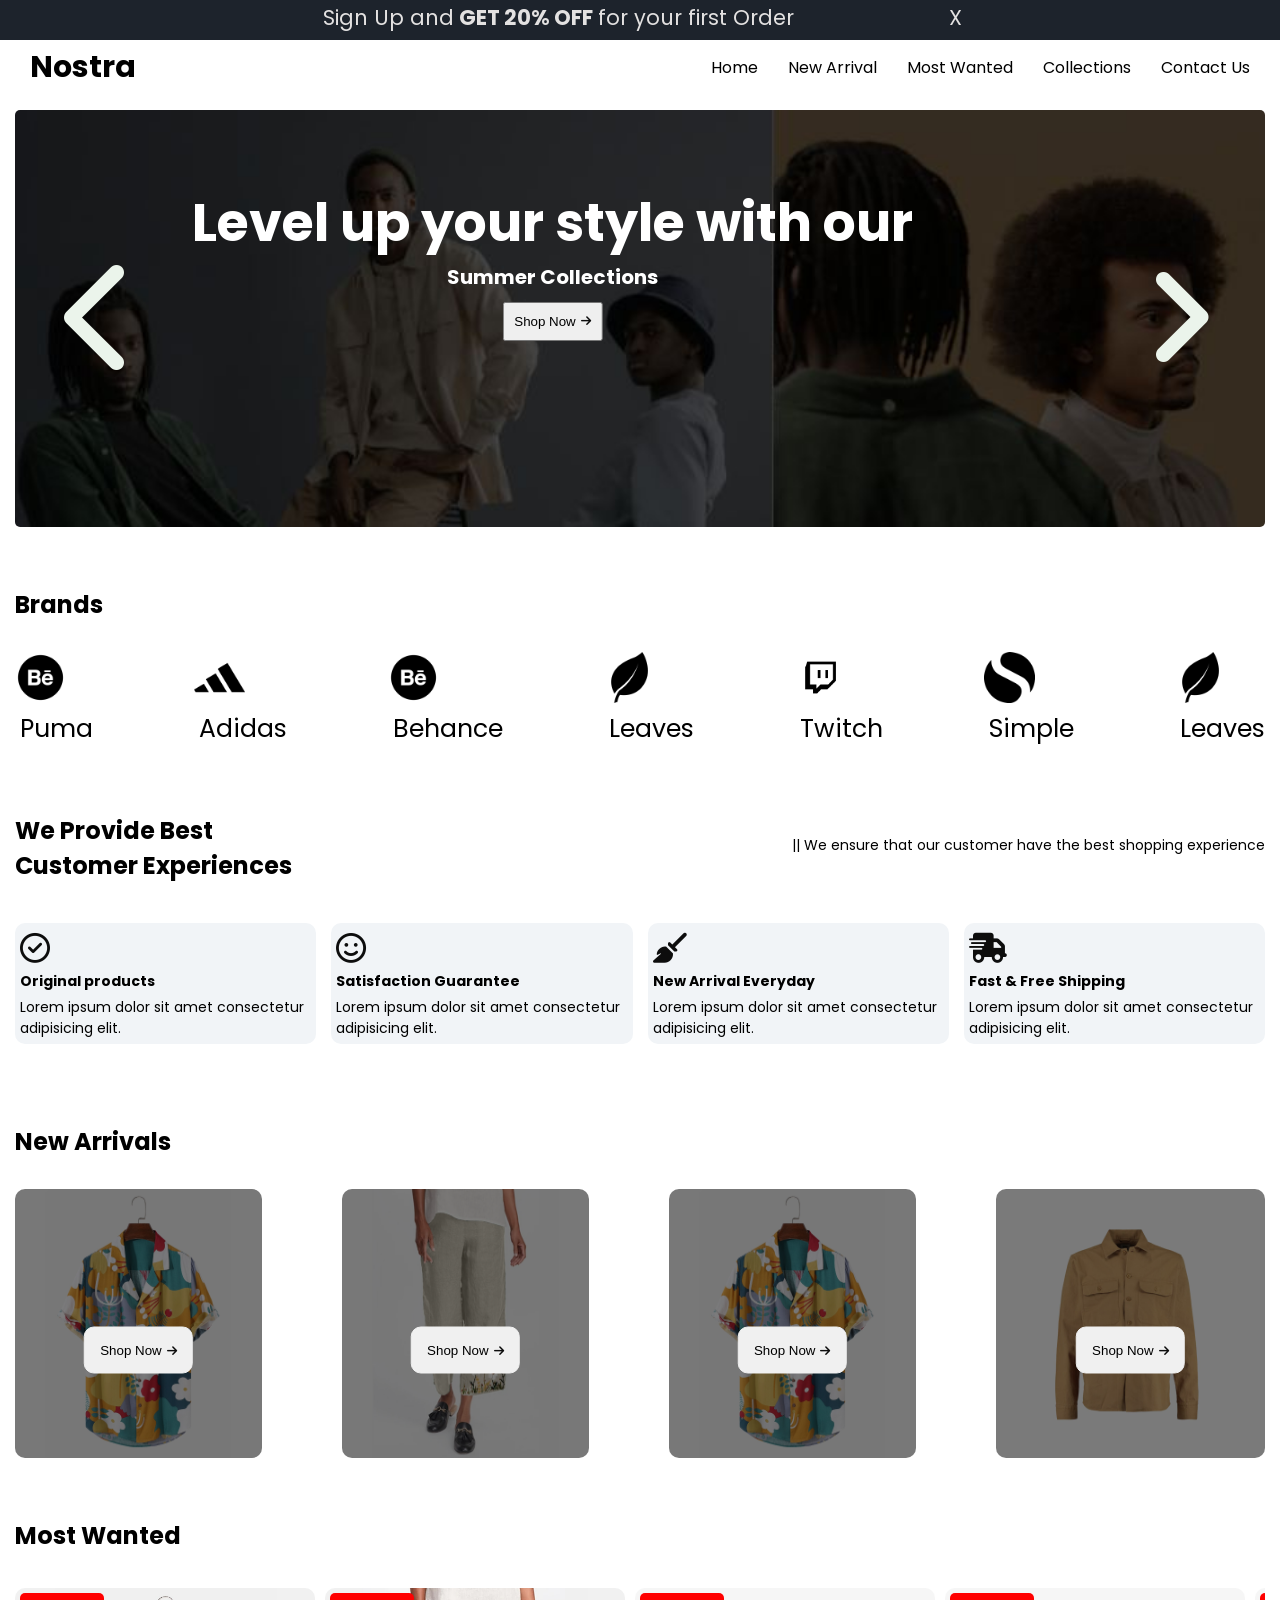
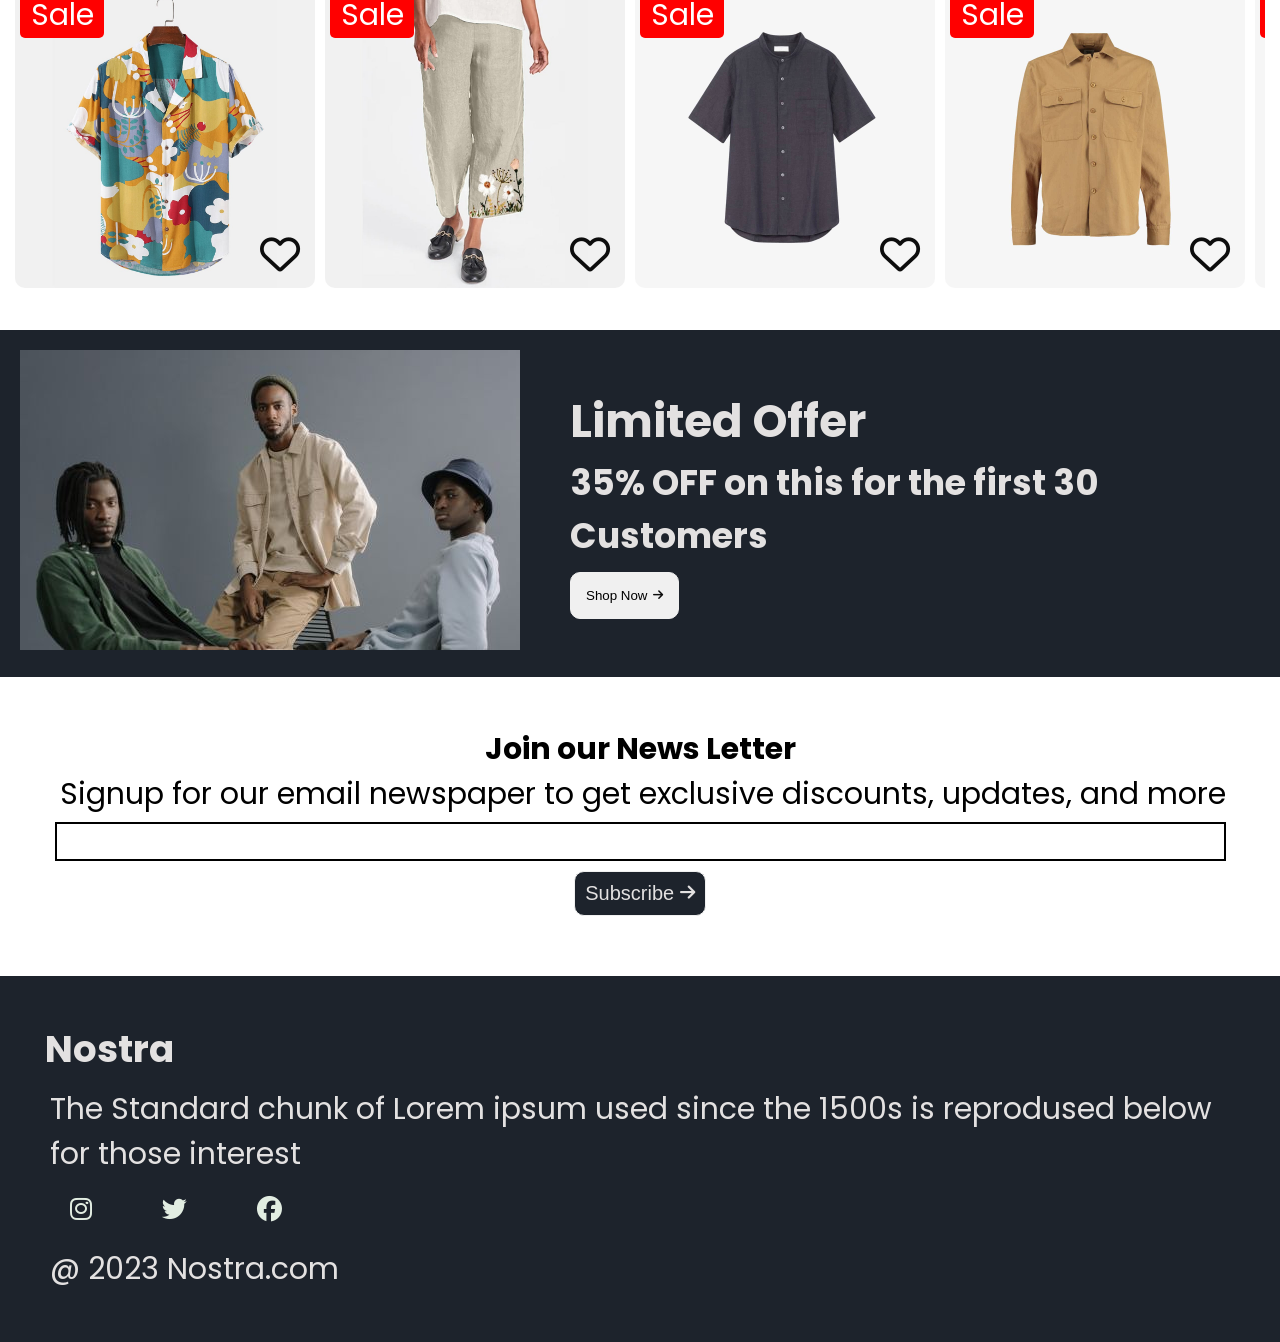
<file: index.html>
<!DOCTYPE html>
<html lang="en">

<head>
   <meta charset="UTF-8">
   <meta name="viewport" content="width=device-width, initial-scale=1.0">
   <title>Nostra - E-commerce Website </title>

   <!--My font-->
   <link href="https://fonts.googleapis.com/css2?family=Poppins:wght@300;400;600;700&display=swap" rel="stylesheet">

   <!-- style sheet-->
   <link rel="stylesheet" href="style.css">

   

   <!--Font awesome-->
   <link rel="stylesheet" href="https://cdnjs.cloudflare.com/ajax/libs/font-awesome/6.5.1/css/all.min.css">


</head>

<body>
   <!--signup bar section-->
   <section class="signupbar">
      <p>Sign Up and </p>
      <p class="getoffer">GET 20% OFF </p>
      <div class="signup-content">
         <p>for your first Order</p>
         <p id="X">X</p>
      </div>
   </section>

   <!--Nav Bar-->
   <section class="navbar">
      <div class="navbar_content1">

         <h2> Nostra</h2>

      </div>
      <div class="navbar_content2">

         <a href="#Home">Home </a>
         <a href="#new-arrival"> New Arrival</a>
         <a href="#most-wanted">Most Wanted</a>
         <a href="collections.html">Collections</a>
         <a href="contact.html">Contact Us</a>
      </div>

      <div class="bars" id="menuicon">
         <i class="fa-solid fa-bars" style="color: rgb(20, 20, 20);"></i>
      </div>

   </section>

   <!--Side Navbar-->
   <section>
      
      <div class="sidenavbar_content2">


          <div id="sidenavbar-X">
          <p>X</p>
      </div>

      
         <a href="#home">Home </a>
         <a href="#new-arrival"> New Arrival</a>
         <a href="#most-wanted">Most Wanted</a>
         <a href="collections.html">Collections</a>
         <a href="contact.html">Contact Us</a>
      </div>

     
 </section>
      

   <!---slider image-->
   <section class="slider">
      <div class="slider-left-button">
         <i class="fa-solid fa-chevron-left fa-2xl" style="color: rgb(235, 244, 235);"></i></i>
      </div>
      <div class="slider-content">
         <h1>Level up your style with our</h1>
         <h4>Summer Collections</h4>
         <button class="btn">
            Shop Now
            <i class="fa-solid fa-arrow-right fa-sm" style="color: rgb(13, 13, 13);"></i>
         </button>
      </div>
      <div class="slider-image">
         <img src="./slider image/slider-one.jpg" alt="slider image">
         <img src="./slider image/slider-two.jpg" alt="slider image">
         <img src="./slider image/slider-three.jpg" alt="slider image">
      </div>

      <div class="slider-right-button">
         <i class="fa-solid fa-angle-right fa-2xl" style="color: rgb(235, 244, 235);"></i>
      </div>

   </section>

   <!--Brands section-->
   <section class="brands">
      <h2>Brands</h2>
      <div class="brands_container">
         <div class="brands-item">
            <img src="./brands image/puma.png" alt="puma">
            <p>Puma</p>
         </div>

         <div class="brands-item">
            <img src="./brands image/adidas.png" alt="adidas">
            <p>Adidas</p>
         </div>

         <div class="brands-item">
            <img src="./brands image/behance.png" alt="behance">
            <p>Behance</p>
         </div>

         <div class="brands-item">
            <img src="./brands image/leaves.png" alt="leaves">
            <p>Leaves</p>
         </div>

         <div class="brands-item">
            <img src="./brands image/twitch.png" alt="twitch">
            <p>Twitch</p>
         </div>

         <div class="brands-item">
            <img src="./brands image/simple.png" alt="simple">
            <p>Simple</p>
         </div>
         <div class="brands-item">
            <img src="./brands image/leaves2.png" alt="leaves2">
            <p>Leaves</p>
         </div>
      </div>
   </section>

   <!--customer Experience-->

   <section class="customer-experience">
      <div class="customer-experience-content1">
         <h1>We Provide Best </h1>
         <h1>Customer Experiences</h1>
      </div>

      <div class="customer-experience-content2">
         <p> || We ensure that our customer have the best shopping experience</p>
      </div>
   </section>

   <!--Guarantee section-->
   <section class="guarantee-section">
      <div class="guarantee-contents1">
         <i class="fa-regular fa-circle-check" style="color: rgb(13, 13, 13);"></i>
         <h5>Original products</h5>
         <p>Lorem ipsum dolor sit amet consectetur adipisicing elit. </p>
      </div>

      <div class="guarantee-contents2">
         <i class="fa-regular fa-face-smile" style="color: rgb(13, 13, 13);"></i>
         <h5>Satisfaction Guarantee</h5>
         <p>Lorem ipsum dolor sit amet consectetur adipisicing elit.</p>
      </div>

      <div class="guarantee-contents3">
         <i class="fa-solid fa-broom" style="color: rgb(13, 13, 13);"></i>
         <h5>New Arrival Everyday</h5>
         <p>Lorem ipsum dolor sit amet consectetur adipisicing elit.</p>
      </div>

      <div class="guarantee-contents4">
         <i class="fa-solid fa-truck-fast" style="color: rgb(13, 13, 13);"></i>
         <h5>Fast & Free Shipping</h5>
         <p>Lorem ipsum dolor sit amet consectetur adipisicing elit. </p>
      </div>
   </section>

   <!--New Arrivals-->
   <section class="new-arrivals reveal" id="new-arrival">
      <div class="new">
         <h2>New Arrivals</h2>
      </div>
      <div class="new-arrivals-container">
         <div class="new-arrivals-contents">
            <img src="./Arrival images/A1.jpg" alt="arrival-image">
            <div class="overlay">
               <button class="btn1">
                  Shop Now
                  <i class="fa-solid fa-arrow-right fa-sm" style="color: rgb(13, 13, 13);"></i>
               </button>
            </div>
         </div>

         <div class="new-arrivals-contents">
            <img src="./Arrival images/A2.jpg" alt="arrival-image">
            <div class="overlay">
               <button class="btn1">
                  Shop Now
                  <i class="fa-solid fa-arrow-right fa-sm" style="color: rgb(13, 13, 13);"></i>
               </button>
            </div>
         </div>

         <div class="new-arrivals-contents">
            <img src="./Arrival images/A1.jpg" alt="arrival-image">
            <div class="overlay">
               <button class="btn1">
                  Shop Now
                  <i class="fa-solid fa-arrow-right fa-sm" style="color: rgb(13, 13, 13);"></i>
               </button>
            </div>
         </div>

         <div class="new-arrivals-contents">
            <img src="./Arrival images/A4.jpg" alt="arrival-image">
            <div class="overlay">
               <button class="btn1">
                  Shop Now
                  <i class="fa-solid fa-arrow-right fa-sm" style="color: rgb(13, 13, 13);"></i></button>
            </div>
         </div>
      </div>
   </section>

   <!--Most Wanted section-->

   <section class="most-wanted" id="most-wanted">
      <div class="new-mw">
         <h2>Most Wanted</h2>
      </div>

      <div class="most-wanted-container">
         <div class="most-wanted-contents">
            <img src="./Most wanted images/A1.jpg" alt="most-wanted">
            <p class="button"> Sale</p>
            <i class="fa-regular fa-heart liked" style="color: rgb(13, 13, 13);"></i>

         </div>

         <div class="most-wanted-contents">
            <img src="./Most wanted images/A2.jpg" alt="most-wanted">
            <p class="button"> Sale</p>
            <i class="fa-regular fa-heart liked" style="color: rgb(13, 13, 13);"></i>

         </div>

         <div class="most-wanted-contents">
            <img src="./Most wanted images/A3.jpg" alt="most-wanted">
            <p class="button"> Sale</p>
            <i class="fa-regular fa-heart liked" style="color: rgb(13, 13, 13);"></i>

         </div>

         <div class="most-wanted-contents">
            <img src="./Most wanted images/A4.jpg" alt="most-wanted">
            <p class="button"> Sale</p>
            <i class="fa-regular fa-heart liked" style="color: rgb(13, 13, 13);"></i>

         </div>

         <div class="most-wanted-contents">
            <img src="./Most wanted images/A5.jpg" alt="most-wanted">
            <p class="button"> Sale</p>
            <i class="fa-regular fa-heart liked" style="color: rgb(13, 13, 13);"></i>

         </div>

         <div class="most-wanted-contents">
            <img src="./Most wanted images/A6.jpg" alt="most-wanted">
            <p class="button"> Sale</p>
            <i class="fa-regular fa-heart liked" style="color: rgb(13, 13, 13);"></i>

         </div>

         <div class="most-wanted-contents">
            <img src="./Most wanted images/A7.jpg" alt="most-wanted">
            <p class="button"> Sale</p>
            <i class="fa-regular fa-heart liked" style="color: rgb(13, 13, 13);"></i>

         </div>
      </div>
   </section>

   <!--offer section-->
   <section class="offer-section">

      <div class="offer-content1">
         <img src="./offer image/offer.jpg" alt="offer image">
      </div>

      <div class="offer-content2">
         <h1>Limited Offer</h1>
         <h2>35% OFF on this for the first 30 Customers</h2>
         <button class="btn2">
            Shop Now
            <i class="fa-solid fa-arrow-right fa-sm" style="color: rgb(13, 13, 13);"></i></button>
      </div>
      </div>

   </section>

   <!--News letter section-->
   <section class="news-letter">
      <div class="news-letter-contents">
         <h1>Join our News Letter</h1>
         <p>Signup for our email newspaper to get exclusive discounts, updates, and more</p>
         <input> <br>
         <button class="subscribe">
            Subscribe
            <i class="fa-solid fa-arrow-right fa-sm arrow" style="color:#E3E1E1(13, 13, 13);"></i>
         </button>
      </div>
   </section>

   <!--Footer section-->
   <section class="footer">
      <div class="footer-content">
         <h1>Nostra</h1>
         <p>The Standard chunk of Lorem ipsum used since the 1500s is reprodused below for those interest </p>
         <div class="icons">
            <i class="fa-brands fa-instagram" style="color: rgb(226, 237, 226);"></i>
            <i class="fa-brands fa-twitter" style="color: rgb(226, 237, 226);"></i>
            <i class="fa-brands fa-facebook" style="color: rgb(226, 237, 226);"></i>

         </div>
         <p>@ 2023 Nostra.com</p>
      </div>
   </section>

   <script src="script.js"></script>
</body>

</html>
</file>
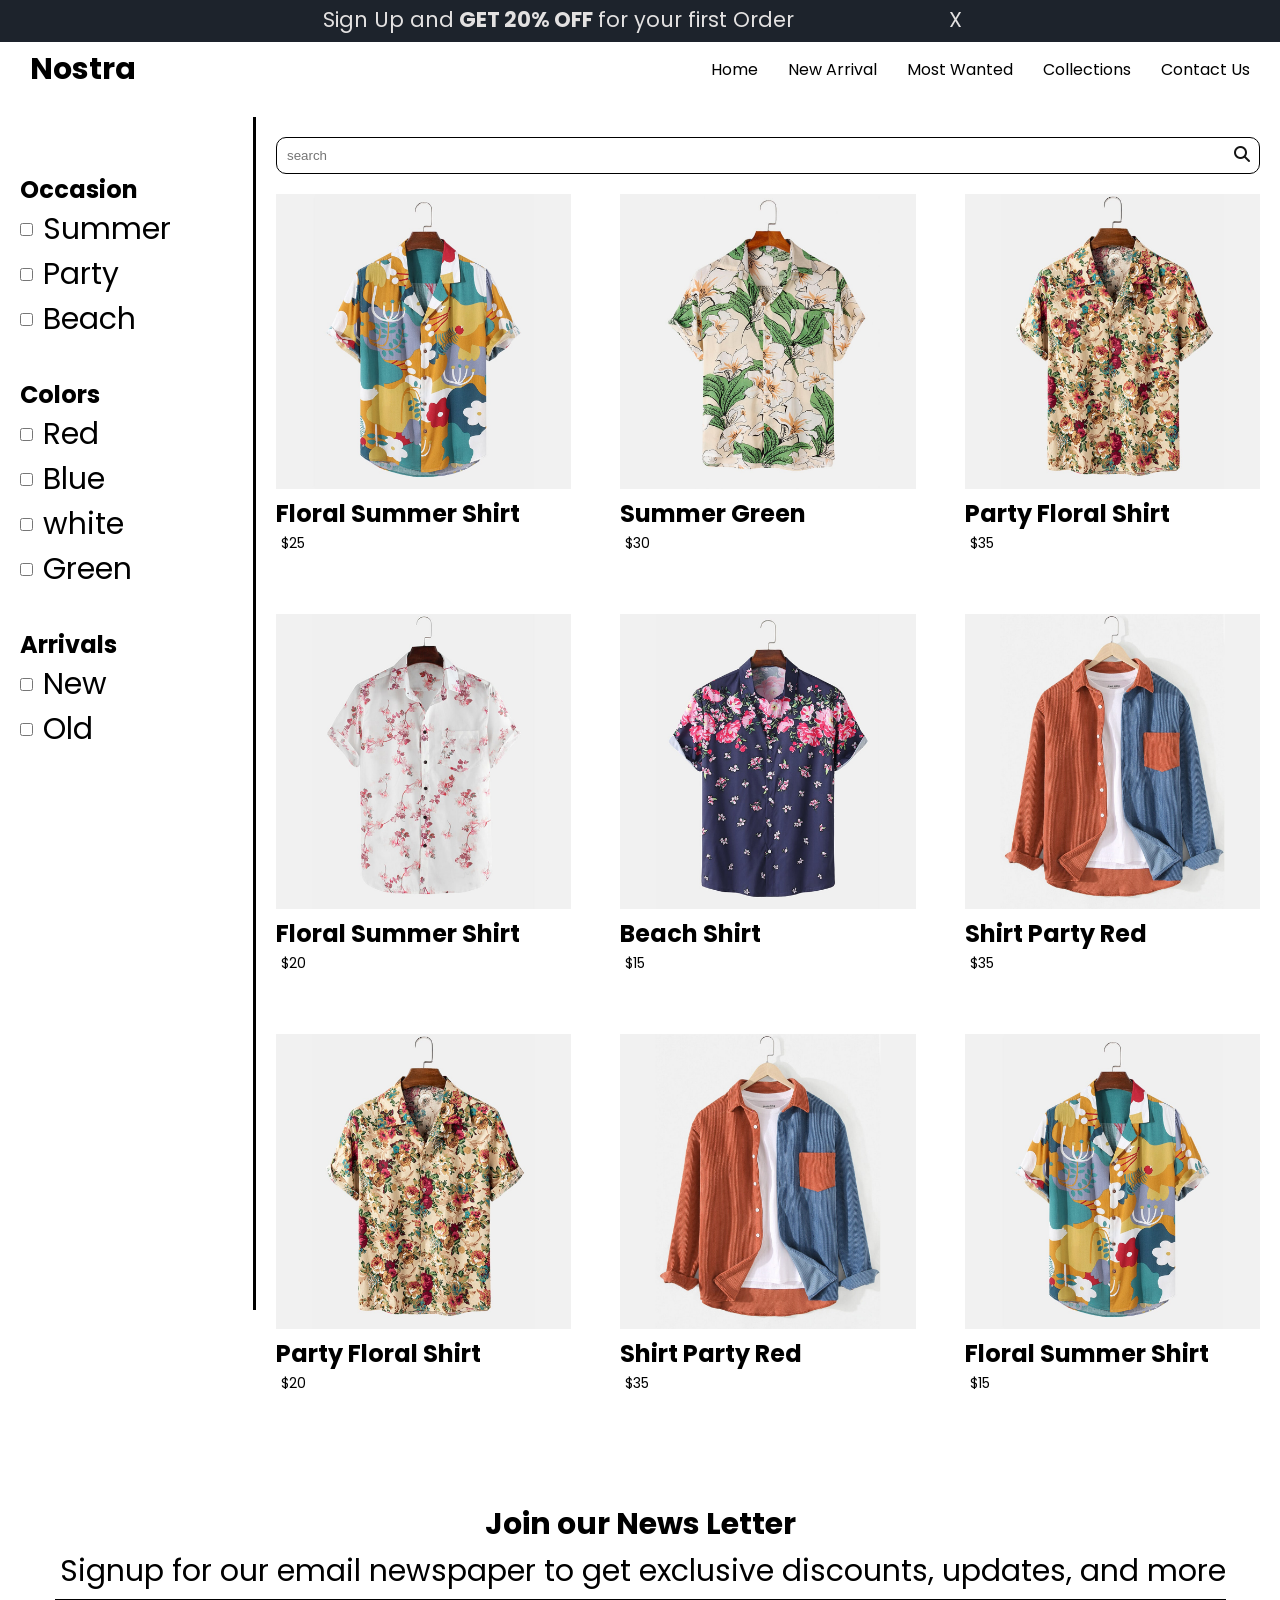
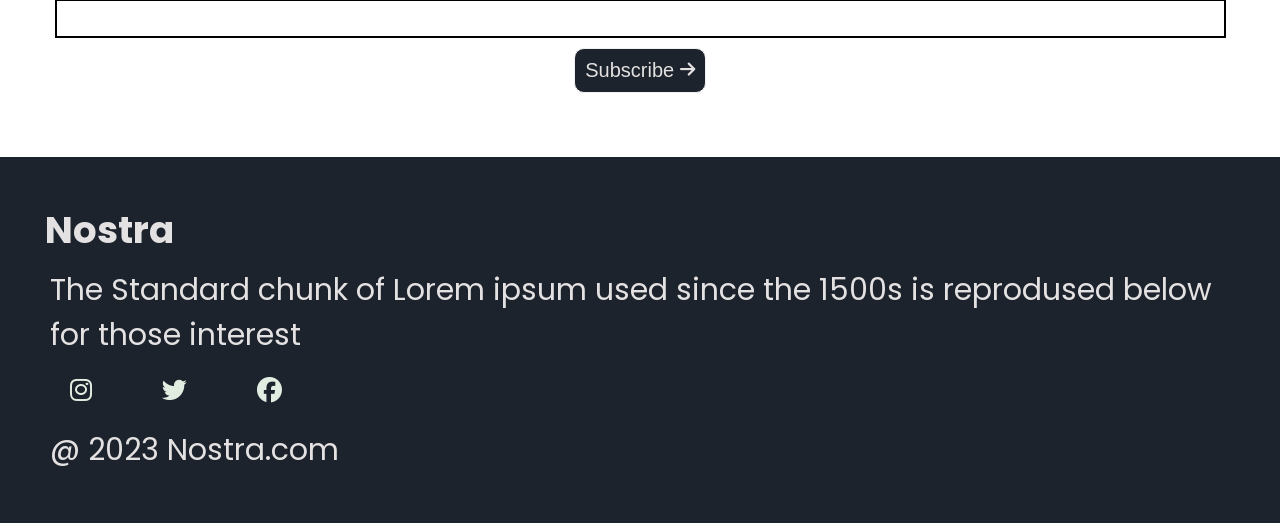
<file: collections.html>
<!DOCTYPE html>
<html lang="en">

<head>
    <meta charset="UTF-8">
    <meta name="viewport" content="width=device-width, initial-scale=1.0">
    <title>Nostra - E-commerce Website </title>

    <!--My font-->
    <link href="https://fonts.googleapis.com/css2?family=Poppins:wght@300;400;600;700&display=swap" rel="stylesheet">

    <!-- style sheet-->
    <link rel="stylesheet" href="style.css">
    <link rel="stylesheet" href="collection.css">

    <meta name="viewport" content="width=device-width, initial-scale=1.0">

    <!--Font awesome-->
    <link rel="stylesheet" href="https://cdnjs.cloudflare.com/ajax/libs/font-awesome/6.5.1/css/all.min.css">


</head>


<body>
    <!--signup bar section-->
    <section class="signupbar">
        <p>Sign Up and </p>
        <p class="getoffer">GET 20% OFF </p>
        <div class="signup-content">
            <p>for your first Order</p>
            <p id="X">X</p>
        </div>
    </section>

    <!--Nav Bar-->
    <section class="navbar">
        <div class="navbar_content1">

            <h2> Nostra</h2>

        </div>
        <div class="navbar_content2">

            <a href="index.html">Home </a>
            <a href="index.html"> New Arrival</a>
            <a href="index.html">Most Wanted</a>
            <a href="collections.html">Collections</a>
            <a href="contact.html">Contact Us</a>

        </div>
        <div class="bars" id="menuicon">
            <i class="fa-solid fa-bars" style="color: rgb(20, 20, 20);"></i>
        </div>
    </section>


     <!--Side Navbar-->
   <section>
     
       
      <div class="sidenavbar_content2">
         <div id="sidenavbar-X">
          <p>X</p>
      </div>

         <a href="index.html">Home </a>
         <a href="index.html"> New Arrival</a>
         <a href="index.html">Most Wanted</a>
         <a href="collections.html">Collections</a>
         <a href="contact.html">Contact Us</a>
      </div>

     
 </section>

    <!--Collection Section-->
    <section class="collection-container">

        <!--Left side checklist-->
        <div class="filter">

            <h1>Occasion</h1>



            <label><input type="checkbox">Summer</label>
            <label><input type="checkbox">Party</label>
            <label><input type="checkbox">Beach</label>




            <h1>Colors</h1>



            <label><input type="checkbox">Red</label>
            <label><input type="checkbox">Blue</label>
            <label><input type="checkbox">white</label>
            <label><input type="checkbox">Green</label>

            <h1>Arrivals</h1>

            <label><input type="checkbox">New </label>
            <label><input type="checkbox">Old</label>

        </div>

        <div class="products">
            <div class="search-bar">
                <input type="text" placeholder="search" class="placeholder">
                <i class="fa-solid fa-magnifying-glass search" style="color: rgb(20, 20, 20);"></i>
            </div>


            <div class="products-container">
                <div class="Products-grid">
                    <img src="./Collection Images/C1.jpg " alt="Collection images">
                    <h1>Floral Summer Shirt</h1>
                    <p>$25</p>

                </div>

                <div class="Products-grid">
                    <img src="./Collection Images/C2.jpg " alt="Collection images">
                    <h1>Summer Green</h1>
                    <p>$30</p>

                </div>

                <div class="Products-grid">
                    <img src="./Collection Images/C3.jpg " alt="Collection images">
                    <h1>Party Floral Shirt</h1>
                    <p>$35</p>

                </div>

                <div class="Products-grid">
                    <img src="./Collection Images/C4.jpg " alt="Collection images">
                    <h1>Floral Summer Shirt</h1>
                    <p>$20</p>

                </div>

                <div class="Products-grid">
                    <img src="./Collection Images/C5.jpg " alt="Collection images">
                    <h1>Beach Shirt</h1>
                    <p>$15</p>

                </div>

                <div class="Products-grid">
                    <img src="./Collection Images/C6.jpg " alt="Collection images">
                    <h1>Shirt Party Red</h1>
                    <p>$35</p>

                </div>

                <div class="Products-grid">
                    <img src="./Collection Images/C7.jpg " alt="Collection images">
                    <h1>Party Floral Shirt</h1>
                    <p>$20</p>

                </div>

                <div class="Products-grid">
                    <img src="./Collection Images/C8.jpg " alt="Collection images">
                    <h1>Shirt Party Red</h1>
                    <p>$35</p>

                </div>

                <div class="Products-grid">
                    <img src="./Collection Images/C9.jpg " alt="Collection images">
                    <h1>Floral Summer Shirt</h1>
                    <p>$15</p>

                </div>

            </div>




    </section>

    <!--News letter section-->
    <section class="news-letter">
        <div class="news-letter-contents">
            <h1>Join our News Letter</h1>
            <p>Signup for our email newspaper to get exclusive discounts, updates, and more</p>
            <input> <br>
            <button class="subscribe">
                Subscribe
                <i class="fa-solid fa-arrow-right fa-sm arrow" style="color:#E3E1E1(13, 13, 13);"></i>
            </button>
        </div>
    </section>

    <!--Footer section-->
    <section class="footer">
        <div class="footer-content">
            <h1>Nostra</h1>
            <p>The Standard chunk of Lorem ipsum used since the 1500s is reprodused below for those interest </p>
            <div class="icons">
                <i class="fa-brands fa-instagram" style="color: rgb(226, 237, 226);"></i>
                <i class="fa-brands fa-twitter" style="color: rgb(226, 237, 226);"></i>
                <i class="fa-brands fa-facebook" style="color: rgb(226, 237, 226);"></i>

            </div>
            <p>@ 2023 Nostra.com</p>
        </div>
    </section>

    <script src="script.js"></script>

</body>
</file>
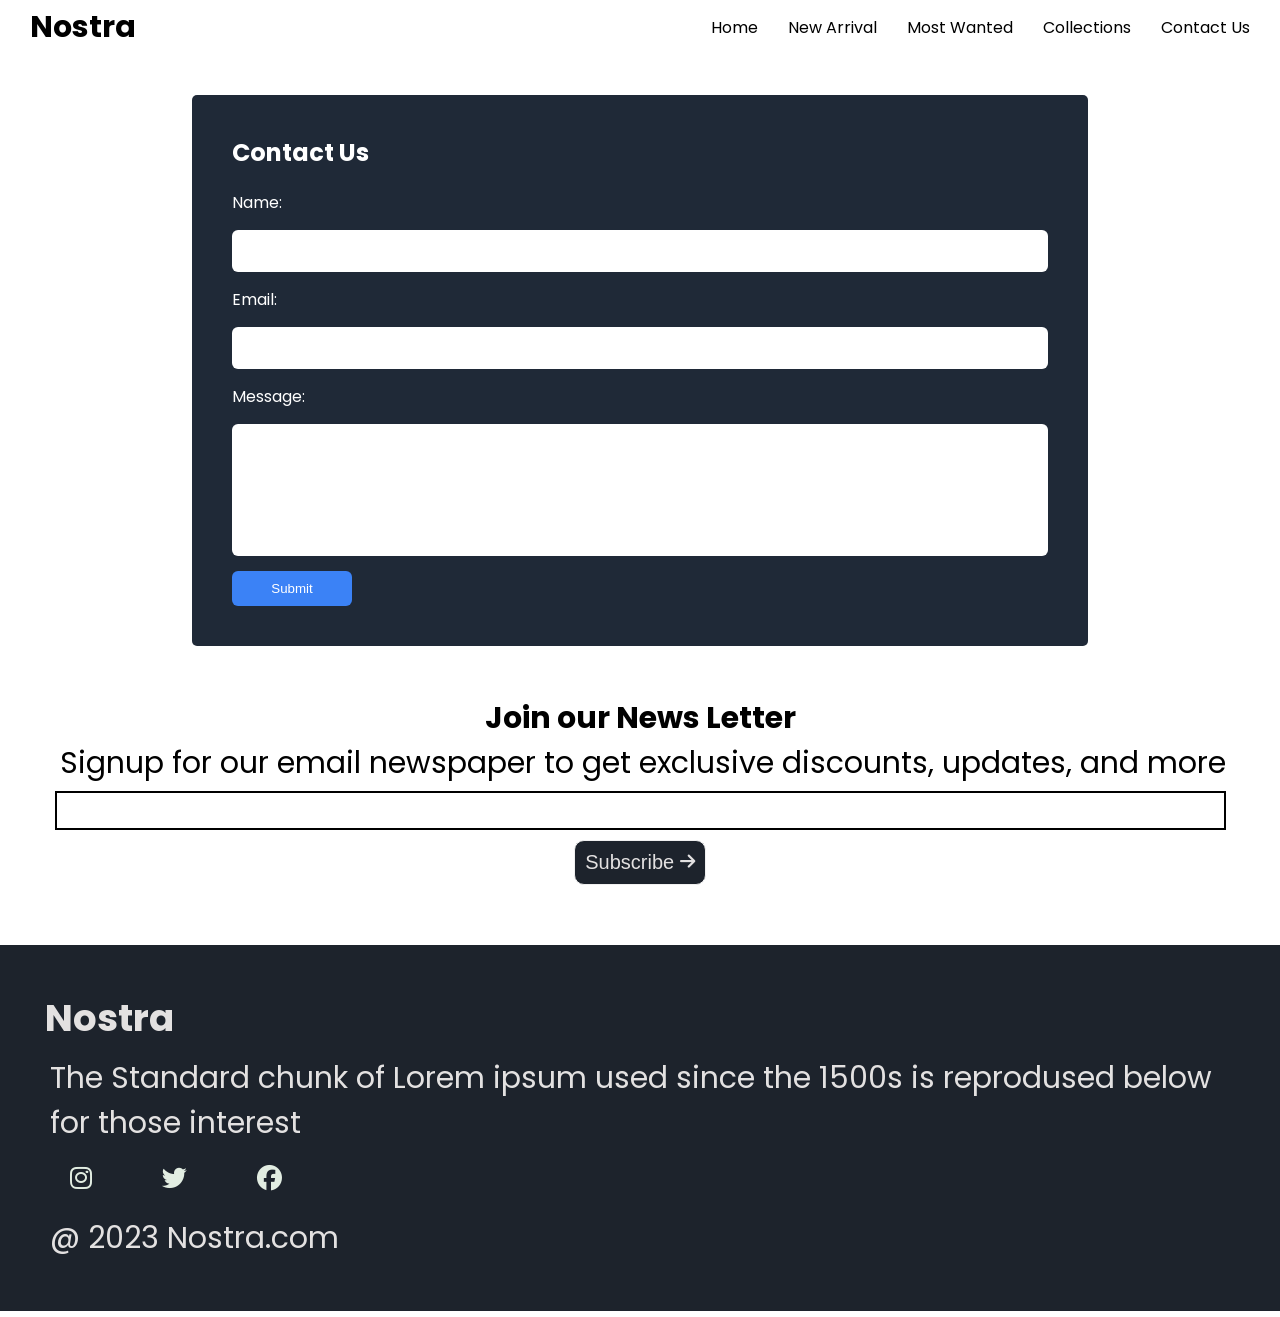
<file: conatct.html>
<!DOCTYPE html>
<html lang="en">

<head>
    <meta charset="UTF-8">
    <meta name="viewport" content="width=device-width, initial-scale=1.0">
    <title>Contact</title>

    <!--My font-->
    <link href="https://fonts.googleapis.com/css2?family=Poppins:wght@300;400;600;700&display=swap" rel="stylesheet">


    <!--stylesheet link-->
    <link rel="stylesheet" href="style.css">
    <link rel="stylesheet" href="contact.css">


    <meta name="viewport" content="width=device-width, initial-scale=1.0">


    <!--Font awesome-->
    <link rel="stylesheet" href="https://cdnjs.cloudflare.com/ajax/libs/font-awesome/6.5.1/css/all.min.css">
</head>

<body>

    <!--Nav Bar-->

    <section class="navbar">
        <div class="navbar_content1">

            <h2> Nostra</h2>

        </div>
        <div class="navbar_content2">

            <a href="index.html">Home </a>
            <a href="index.html"> New Arrival</a>
            <a href="index.html">Most Wanted</a>
            <a href="collections.html">Collections</a>
            <a href="index.html">Contact Us</a>

        </div>
        
        </div>
          <div class="bars">
         <i class="fa-solid fa-bars" style="color: rgb(20, 20, 20);"></i>
      </div>

    </section>


    <!--Contact-->
    <section class="contact">

        <div class="contact-container">

            <h2>Contact Us</h2>

            <form>

                <label>Name:</label>
                <input type="text" required>

                <label>Email:</label>
                <input type="email" required>

                <label>Message:</label>
                <textarea rows="6"></textarea>

                <button type="submit">Submit</button>

            </form>

        </div>

    </section>


    <!--News letter section-->
    <section class="news-letter">
        <div class="news-letter-contents">
            <h1>Join our News Letter</h1>
            <p>Signup for our email newspaper to get exclusive discounts, updates, and more</p>
            <input> <br>
            <button class="subscribe">
                Subscribe
                <i class="fa-solid fa-arrow-right fa-sm arrow" style="color:#E3E1E1(13, 13, 13);"></i>
            </button>
        </div>
    </section>

    <!--Footer section-->
    <section class="footer">
        <div class="footer-content">
            <h1>Nostra</h1>
            <p>The Standard chunk of Lorem ipsum used since the 1500s is reprodused below for those interest </p>
            <div class="icons">
                <i class="fa-brands fa-instagram" style="color: rgb(226, 237, 226);"></i>
                <i class="fa-brands fa-twitter" style="color: rgb(226, 237, 226);"></i>
                <i class="fa-brands fa-facebook" style="color: rgb(226, 237, 226);"></i>

            </div>
            <p>@ 2023 Nostra.com</p>
        </div>
    </section>

    <script src="script.js"></script>
</body>

</html>
</file>
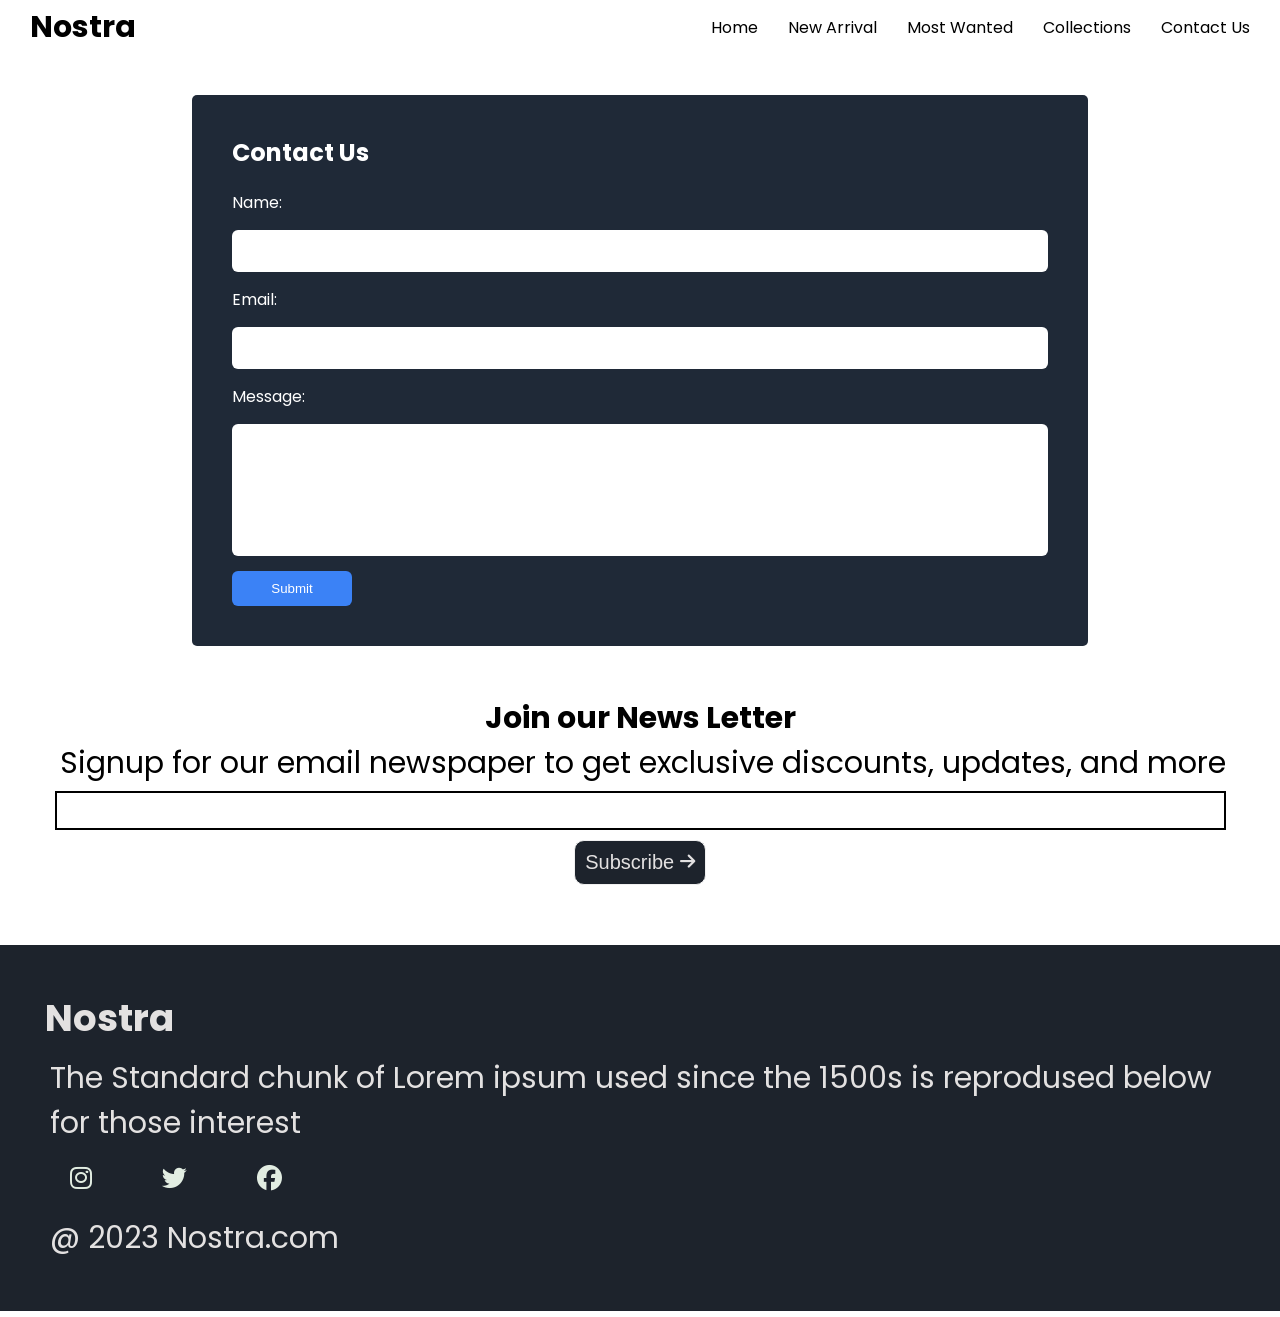
<file: contact.html>
<!DOCTYPE html>
<html lang="en">

<head>
    <meta charset="UTF-8">
    <meta name="viewport" content="width=device-width, initial-scale=1.0">
    <title>Contact</title>

    <!--My font-->
    <link href="https://fonts.googleapis.com/css2?family=Poppins:wght@300;400;600;700&display=swap" rel="stylesheet">


    <!--stylesheet link-->
    <link rel="stylesheet" href="style.css">
    <link rel="stylesheet" href="contact.css">


    <meta name="viewport" content="width=device-width, initial-scale=1.0">


    <!--Font awesome-->
    <link rel="stylesheet" href="https://cdnjs.cloudflare.com/ajax/libs/font-awesome/6.5.1/css/all.min.css">
</head>

<body>

    <!--Nav Bar-->

    <section class="navbar">
        <div class="navbar_content1">

            <h2> Nostra</h2>

        </div>
        <div class="navbar_content2">

            <a href="index.html">Home </a>
            <a href="index.html"> New Arrival</a>
            <a href="index.html">Most Wanted</a>
            <a href="collections.html">Collections</a>
            <a href="index.html">Contact Us</a>

        </div>
        
        
          <div class="bars" id="menuicon">
         <i class="fa-solid fa-bars" style="color: rgb(20, 20, 20);"></i>
      </div>

    </section>

    
     <!--Side Navbar-->
   <section>
     
       
      <div class="sidenavbar_content2">
         <div id="sidenavbar-X">
          <p>X</p>
      </div>

         <a href="index.html">Home </a>
         <a href="index.html"> New Arrival</a>
         <a href="index.html">Most Wanted</a>
         <a href="collections.html">Collections</a>
         <a href="contact.html">Contact Us</a>
      </div>

     
 </section>

    <!--Contact-->
    <section class="contact">

        <div class="contact-container">

            <h2>Contact Us</h2>

            <form>

                <label>Name:</label>
                <input type="text" required>

                <label>Email:</label>
                <input type="email" required>

                <label>Message:</label>
                <textarea rows="6"></textarea>

                <button type="submit">Submit</button>

            </form>

        </div>

    </section>


    <!--News letter section-->
    <section class="news-letter">
        <div class="news-letter-contents">
            <h1>Join our News Letter</h1>
            <p>Signup for our email newspaper to get exclusive discounts, updates, and more</p>
            <input> <br>
            <button class="subscribe">
                Subscribe
                <i class="fa-solid fa-arrow-right fa-sm arrow" style="color:#E3E1E1(13, 13, 13);"></i>
            </button>
        </div>
    </section>

    <!--Footer section-->
    <section class="footer">
        <div class="footer-content">
            <h1>Nostra</h1>
            <p>The Standard chunk of Lorem ipsum used since the 1500s is reprodused below for those interest </p>
            <div class="icons">
                <i class="fa-brands fa-instagram" style="color: rgb(226, 237, 226);"></i>
                <i class="fa-brands fa-twitter" style="color: rgb(226, 237, 226);"></i>
                <i class="fa-brands fa-facebook" style="color: rgb(226, 237, 226);"></i>

            </div>
            <p>@ 2023 Nostra.com</p>
        </div>
    </section>
<script src="script.js"></script>
</body>

</html>
</file>
<file: style.css>
* {
    margin: 0;
    padding: 0;
    box-sizing: border-box;
}

body {
    font-family: 'Poppins', sans-serif;
}

html {
    scroll-behavior: smooth;
}

section {
    scroll-margin-top: 80px;
}

.signupbar {
    display: flex;
    justify-content: center;
    background-color: #1D232C;
    color: #E3E1E1;
    padding: 2px;

}

#X {
    cursor: pointer;
}

.signupbar p {
    font-size: 21px;

}

.getoffer {
    font-weight: bolder;
}

.signup-content {
    display: flex;
    gap: 150px;
}

.bars {
    display: none;
}

.navbar {
    display: flex;
    justify-content: space-between;
    align-items: center;

    padding: 5px 30px;

    position: sticky;
    top: 0px;
    left: 0;
    width: 100%;

    background-color: white;

    z-index: 1000;

}

.navbar_content1 {
    font-size: 20px;

}

.navbar_content2 {
    display: flex;
    gap: 30px;
    align-items: center;
}

.navbar_content2 a {
    font-size: 16px;
    text-decoration: none;
    color: black;
}

.navbar_content2 a:hover {
    cursor: pointer;
    text-decoration: underline;
}

.slider {
    overflow: hidden;
    position: relative;
    width: 100%;
    color: white;
    font-size: 35px;
}

.slider-image  {
    display: flex;
     
    
}

.slider-image img {
    width: 100vw;
    flex-shrink: 0;
    border-radius: 20px;
    padding: 15px;
}

.slider-left-button {
    position: absolute;
    left: 5%;
    top: 40%;
    font-size: 60px;
}

.slider-right-button {
    position: absolute;
    right: 5%;
    top: 40%;
    font-size: 60px;
}

.slider-content {
    position: absolute;
    left: 15%;
    top: 20%;
}

.slider-content h4 {
    display: flex;
    justify-content: center;
    align-items: center;
    font-size: 20px;
}


.btn {
    display: flex;
    padding: 10px;
    gap: 5px;
    margin-top: 10px;
    position: absolute;
    left: 50%;
    transform: translateX(-50%);
    align-items: center;
}

.brands {
    padding: 15px;
    margin-top: 30px;


}

.brands p {
    font-size: 25px;
}

.brands-item img {
    width: 4vw;

}

.brands_container {
    display: flex;
    margin-top: 30px;
    justify-content: space-between;

}

.customer-experience {
    display: flex;
    justify-content: space-between;
    align-items: center;
    padding: 15px;
    margin-top: 30px;
}

.guarantee-section {
    display: flex;
    flex-basis: 25%;
    gap: 15px;
    padding: 15px;
    margin-top: 10px;

}

.guarantee-contents1,
.guarantee-contents2,
.guarantee-contents3,
.guarantee-contents4 {
    background-color: #F1F4F7;
    border-radius: 10px;

}

.guarantee-contents1 i,
.guarantee-contents2 i,
.guarantee-contents3 i,
.guarantee-contents4 i {
    margin-top: 5px;
    font-size: 30px;
    margin-left: 5px;
    margin-top: 10px;
}

.guarantee-contents1 h5,
p,
.guarantee-contents2 h5,
p,
.guarantee-contents3 h5,
p,
.guarantee-contents4 h5,
p {
    margin-left: 5px;
    font-size: 14px;
    margin-bottom: 5px;
}

.guarantee-contents1 h5,
.guarantee-contents2 h5,
.guarantee-contents3 h5,
.guarantee-contents4 h5 {
    margin-top: 5px;
}

.new {
    margin-top: 50px;
    padding: 15px;
}

.new-arrivals-container {
    display: flex;

    flex-basis: 25%;
    padding: 15px;
    gap: 80px;

}

.new-arrivals-contents img {
    width: 100%;


}

.new-arrivals-contents {
    position: relative;
    border-radius: 10px;
    overflow: hidden;
    display: flex;


}

.btn1 {
    padding: 15px;
    border: solid #F0F0F0 1px;
    display: flex;
    justify-content: center;
    border-radius: 10px;
    background-color: #F0F0F0;
    position: absolute;
    top: 60%;
    left: 50%;
    transform: translate(-50%, -50%);
    align-items: center;
    gap: 5px;
}

.overlay {

    position: absolute;
    top: 0;
    left: 0;
    width: 100%;
    height: 100%;
    background: rgba(0, 0, 0, 0.5);
    display: flex;
    justify-content: center;
    align-items: center;
}

.most-wanted {
    padding: 15px;
    margin-top: 30px;
}

.most-wanted-container {
    display: flex;
    gap: 10px;
    overflow-x: auto;
    scroll-behavior: smooth;
    margin-top: 35px;
}

.most-wanted-contents img {
    width: 100%;
    height: fit-content;
    border-radius: 10px;
}

.most-wanted-container::-webkit-scrollbar {
    display: none;
}

.most-wanted-contents {
    min-width: 300px;
    position: relative;
}

.button {
    background-color: red;

    width: 28%;
    border-radius: 5px;
    color: white;
    font-size: 30px;
    display: flex;
    justify-content: center;
    position: absolute;
    top: 5px;

}

.liked {
    position: absolute;
    right: 5%;
    top: 80%;
    font-size: 40px;

}

.offer-section {
    background-color: #1D232C;
    color: #E3E1E1;
    display: flex;
    align-items: center;
    justify-content: center;
    gap: 50px;
    padding: 20px;
    margin: 20px 0;
}

.offer-content2 h1 {
    font-size: 45px;
}

.offer-content2 h2 {
    font-size: 35px;
}

.btn2 {
    padding: 15px;
    border: solid #F0F0F0 1px;
    display: flex;
    justify-content: center;
    border-radius: 10px;
    background-color: #F0F0F0;
    align-items: center;
    gap: 5px;
    margin-top: 10px;
}

.news-letter {
    display: flex;
    text-align: center;
    justify-content: center;
    margin-top: 50px;
}

.news-letter-contents input {
    width: 100%;
    border: solid black 2px;
    padding: 10px;
}

.news-letter-contents {
    font-size: 20px;
}

.news-letter-contents p {
    font-size: 30px;
}

.subscribe {
    padding: 10px;
    border: solid #F0F0F0 1px;

    border-radius: 10px;
    background-color: #1D232C;
    align-items: center;
    gap: 10px;
    margin-top: 10px;
    color: #E3E1E1;
    font-size: 20px;
}

.footer {
    background-color: #1D232C;
    padding: 45px;
    margin-top: 60px;
    color: #E3E1E1;
    font-size: 25px;
}

.icons {
    margin-left: 25px;
    display: flex;
    gap: 70px;
    margin-top: 20px;
    margin-bottom: 25px;
}

.footer-content p {
    margin-top: 10px;
    font-size: 30px;

}

/*side navbar*/

/* Side Navbar */

.sidenavbar_content2{
    display: flex;
    flex-direction: column;
    gap: 25px;
    background-color: #1D232C;
    width: 50%;
    height: 100vh;
    position: fixed;
    top: 0;
    left: -50%;
    padding: 20px;
    text-align: center;
    color: white;
    z-index: 1002;
    transition: all 0.5s;
}

#sidenavbar-X{
    position: fixed;
    top: 0px;
    left: -60%;
    font-size: 22px;
    cursor: pointer;
    color: #E3E1E1;
    z-index: 1003;
    transition: all 0.5s;
}

#menuicon{
    cursor: pointer;
}
#sidenavbar-X p{
    font-size: 20px;
}
.sidenavbar_content2 a{
    color: white;
    text-decoration: none;
}

.sidenavbar_content2 a:visited{
    color: white;
}

.sidenavbar_content2 a:hover{
    color: lightgray;
}


/*Responsive design*/

@media (max-width :768px) {
    .signupbar p {
        font-size: 18px;
    }

    .signup-content {
        gap: 80px;
    }

    .navbar_content2 {
        display: none;
    }

    .bars {
        display: block;
    }

    .slider-left-button {
        font-size: 40px;
    }

    .slider-right-button {
        font-size: 40px;
    }

    .slider-content h1 {
        font-size: 36px;
    }

    .brands p {
        font-size: 15px;
    }

    .brands-item img {
        width: 4vw;

    }

    .customer-experience {
        font-size: 13px;
    }

    .guarantee-section {

        gap: 15px;
        padding: 15px;
        margin-top: 10px;

    }

    .guarantee-contents1 i,
    .guarantee-contents2 i,
    .guarantee-contents3 i,
    .guarantee-contents4 i {

        font-size: 20px;

    }

    .guarantee-contents1 h5,
    p,
    .guarantee-contents2 h5,
    p,
    .guarantee-contents3 h5,
    p,
    .guarantee-contents4 h5,
    p {

        font-size: 8px;
        margin-bottom: 8px;
    }

    .new {
        margin-top: 20px;

    }

    .new-arrivals-container {

        gap: 50px;

    }

    .btn1 {
        padding: 5px;
        font-size: 10px;
        border-radius: 5PX;

    }

    .most-wanted-contents {
        min-width: 155px;
    }

    .button {
        font-size: 15px;
    }

    .liked {

        top: 75%;
        font-size: 25px;

    }

    .offer-content1 img {
        width: 95%;
    }

    .offer-content2 h1 {
        font-size: 25px;
    }

    .offer-content2 h2 {
        font-size: 15px;
    }

    .offer-section {
        padding: 20px;
        margin: 15px;
        gap: 20px;
    }

    .btn2 {
        padding: 5px;

        border-radius: 8px;

        gap: 3px;

    }

    .news-letter-contents input {

        padding: 10px;


    }

    .news-letter-contents {
        font-size: 10px;
    }

    .news-letter-contents p {
        font-size: 15px;
    }

    .subscribe {
        padding: 5px;



        font-size: 15px;
    }

    .footer {

        padding: 35px;

        font-size: 10px;
    }

    .icons {

        gap: 40px;
        font-size: 15px;
        margin-bottom: 15px;
        margin-top: 15px;

    }

    .footer-content p {
        margin-top: 10px;
        font-size: 15px;

    }
}

@media (max-width :480px) {
    .signupbar p {
        font-size: 5px;
    }

    .signup-content {
        gap: 20px;
    }

    .signupbar {
        padding: 0px;

    }

    .navbar {
        padding: 0px 10px;
    }

    .navbar_content2 {
        display: none;
    }

    .bars {
        display: block;
    }

    .slider {
        padding: 0px;
    }

    .slider-left-button {
        font-size: 20px;
    }

    .slider-right-button {
        font-size: 20px;
    }

    .slider-content h1 {
        font-size: 19px;
    }

    .slider-content h4 {
        font-size: 10px;
    }

    .slider-image img {
        padding: 10px;
    }

    .btn {

        padding: 3px;
        font-size: 10px;

    }

    .brands p {
        font-size: 7px;
    }

    .brands-item img {
        width: 4vw;

    }

    .brands {
        margin-top: 0px;
        padding: 10px;
    }

    .brands_container {
        margin-top: 2px;
    }

    .brands-item p {
        margin: 0;
    }

    .customer-experience {
        font-size: 5px;
        margin-top: 0px;
        padding: 10px;
    }

    .guarantee-section {

        gap: 10px;
        padding: 10px;
        margin-top: 0px;

    }

    .guarantee-contents1 i,
    .guarantee-contents2 i,
    .guarantee-contents3 i,
    .guarantee-contents4 i {

        font-size: 15px;

    }

    .guarantee-contents1 h5,
    p,
    .guarantee-contents2 h5,
    p,
    .guarantee-contents3 h5,
    p,
    .guarantee-contents4 h5,
    p {

        font-size: 6px;
        margin-bottom: 10px;
    }

    .new {
        margin-top: 0px;
        padding: 10px;
    }

    .new-arrivals {
        margin-top: -0px;
    }

    .new-arrivals-container {
        margin-top: -5px;
        gap: 10px;
        border-radius: 0px;
        padding: 10px;
    }

    .new-arrivals-contents {
        border-radius: 0px;
    }

    .btn1 {
        padding: 1px;
        font-size: 5px;

        gap: 2px;
    }

    .most-wanted-contents {
        min-width: 100px;
        height: auto;
        width: 100%;
    }

    .most-wanted {
        margin-top: -0px;
        padding: 10px;
    }

    .most-wanted-container {
        margin-top: 15px;
    }

    .most-wanted-contents img {
        border-radius: 0px;
        height: auto;
    }

    .button {
        font-size: 10px;
    }

    .liked {

        top: 75%;
        font-size: 15px;

    }

    .offer-content1 img {
        width: 95%;
    }

    .offer-content2 h1 {
        font-size: 10px;
    }

    .offer-content2 h2 {
        font-size: 9px;
    }

    .offer-section {
        padding: 15px;
        margin: 5px;
        gap: 10px;
    }

    .btn2 {
        padding: 1px;
        font-size: 8px;
        border-radius: 5px;

        gap: 2px;

    }

    .news-letter-contents input {

        padding: 10px;


    }

    .news-letter-contents {
        font-size: 8px;
    }

    .news-letter-contents p {
        font-size: 10px;
    }

    .subscribe {
        padding: 8px;



        font-size: 10px;
    }

    .footer {

        padding: 25px;

        font-size: 10px;
    }

    .icons {

        gap: 20px;
        font-size: 15px;
        margin-bottom: 10px;
        margin-top: 10px;

    }

    .footer-content p {
        margin-top: 5px;
        font-size: 10px;

    }
}
</file>
<file: collection.css>
.collection-container {
    margin-top: 20Px;
    display: flex;
}

.filter {
    padding: 20px;
    display: flex;
    flex-direction: column;
    width: 20%;
    border-right: 3px solid black;
}

.filter label {
    display: flex;
    gap: 10px;
    font-size: 30px;
}

.filter h1 {
    margin-top: 35px;
}

.products {
    width: 80%;
    padding: 20px;

}

.search-bar {
    position: relative;
}

.search-bar input {
    width: 100%;
    padding: 10px;
    border-radius: 10px;
    border: solid black 1px;

}

.search {
    position: absolute;
    right: 1%;
    top: 25%;
}

.products-container {
    margin-top: 20px;
    display: grid;
    grid-template-columns: repeat(3, 1fr);
    gap: 5%;

}

.Products-grid img {
    width: 100%;
}

.Products-grid h2,
p {
    margin-top: 2px;
}

.news-letter {
    display: flex;
    text-align: center;
    justify-content: center;
    margin-top: 15%;
}

.footer {
    background-color: #1D232C;
    padding: 45px;
    margin-top: 5%;
    color: #E3E1E1;
    font-size: 25px;
}


/*Responsive design*/


@media (max-width :768px) {
    .collection-container {
        margin-top: 5Px;

    }

    .filter {
        padding: 10px;



    }

    .filter label {

        gap: 10px;
        font-size: 15px;
    }

    .filter h1 {
        margin-top: 30px;
        font-size: 16px;
    }










    .signupbar p {
        font-size: 11px;
    }

    .signup-content {
        gap: 70px;
    }

    .navbar_content2 {
        display: none;
    }

    .bars {
        display: block;
    }

    .Products-grid h1 {
        font-size: 16px;
    }

    .news-letter-contents input {

        padding: 10px;


    }

    .news-letter-contents {
        font-size: 10px;
    }

    .news-letter-contents p {
        font-size: 15px;
    }

    .subscribe {
        padding: 5px;



        font-size: 15px;
    }

    .footer {

        padding: 35px;

        font-size: 10px;
    }

    .icons {

        gap: 40px;
        font-size: 15px;
        margin-bottom: 15px;
        margin-top: 15px;

    }

    .footer-content p {
        margin-top: 10px;
        font-size: 15px;

    }
}



@media (max-width :480px) {



    .signupbar p {
        font-size: 5px;
    }

    .signup-content {
        gap: 20px;
    }

    .signupbar {
        padding: 0px;

    }

    .navbar {
        padding: 0px 10px;
    }

    .navbar_content2 {
        display: none;
    }

    .search-bar input {
        padding: 5px;
    }

    .search {
        right: 2%;
        font-size: 14px;
    }

    .placeholder {
        font-size: 10px;
    }

    .collection-container {
        margin-top: 5Px;

    }

    .filter {
        padding: 10px;
        width: 25%;


    }

    .filter label {

        gap: 5px;
        font-size: 5px;
        margin-top: 5px;
    }

    .filter h1 {
        margin-top: 20px;
        font-size: 10px;
    }

    .Products-grid h1 {
        font-size: 5px;
    }


    .news-letter-contents input {

        padding: 5px;


    }

    .news-letter-contents {
        font-size: 8px;
    }

    .news-letter-contents p {
        font-size: 10px;
    }

    .subscribe {
        padding: 8px;



        font-size: 10px;
    }

    .footer {

        padding: 25px;

        font-size: 10px;
    }

    .icons {

        gap: 20px;
        font-size: 15px;
        margin-bottom: 10px;
        margin-top: 10px;

    }

    .footer-content p {
        margin-top: 5px;
        font-size: 10px;

    }
}
</file>
<file: contact.css>
.contact {
    display: flex;
    justify-content: center;
    margin-top: 40px;
}

.contact-container {
    background: #1f2937;
    color: white;
    width: 70%;
    padding: 40px;
    border-radius: 5px;

}

.contact-container h2 {
    margin-bottom: 20px;
}

.contact-container form {
    display: flex;
    flex-direction: column;
    gap: 15px;
}

.contact-container label {
    font-size: 16px;
}

.contact-container input,
.contact-container textarea {
    width: 100%;
    padding: 12px;
    border-radius: 6px;
    border: none;
    font-size: 16px;
}

.contact-container textarea {
    resize: none;
}

.contact-container button {
    width: 120px;
    padding: 10px;
    background: #3b82f6;
    color: white;
    border: none;
    border-radius: 6px;
    cursor: pointer;
}

.contact-container button:hover {
    background: #2563eb;
}



/*Responsive design*/


@media (max-width :768px) {

    

     .navbar_content2 {
        display: none;
    }

    .bars {
        display: block;
    }
.news-letter-contents input {

        padding: 10px;


    }

    .news-letter-contents {
        font-size: 10px;
    }

    .news-letter-contents p {
        font-size: 15px;
    }

    .subscribe {
        padding: 5px;



        font-size: 15px;
    }

    .footer {

        padding: 35px;

        font-size: 10px;
    }

    .icons {

        gap: 40px;
        font-size: 15px;
        margin-bottom: 15px;
        margin-top: 15px;

    }

    .footer-content p {
        margin-top: 10px;
        font-size: 15px;

    }
}



@media (max-width :480px) {
    
    .navbar {
        padding: 0px 10px;
    }

    .navbar_content2 {
        display: none;
    }
    
    .news-letter-contents input {

        padding: 10px;


    }

    .news-letter-contents {
        font-size: 8px;
    }

    .news-letter-contents p {
        font-size: 10px;
    }

    .subscribe {
        padding: 8px;



        font-size: 10px;
    }

    .footer {

        padding: 25px;

        font-size: 10px;
    }

    .icons {

        gap: 20px;
        font-size: 15px;
        margin-bottom: 10px;
        margin-top: 10px;

    }

    .footer-content p {
        margin-top: 5px;
        font-size: 10px;

    }
}
</file>
